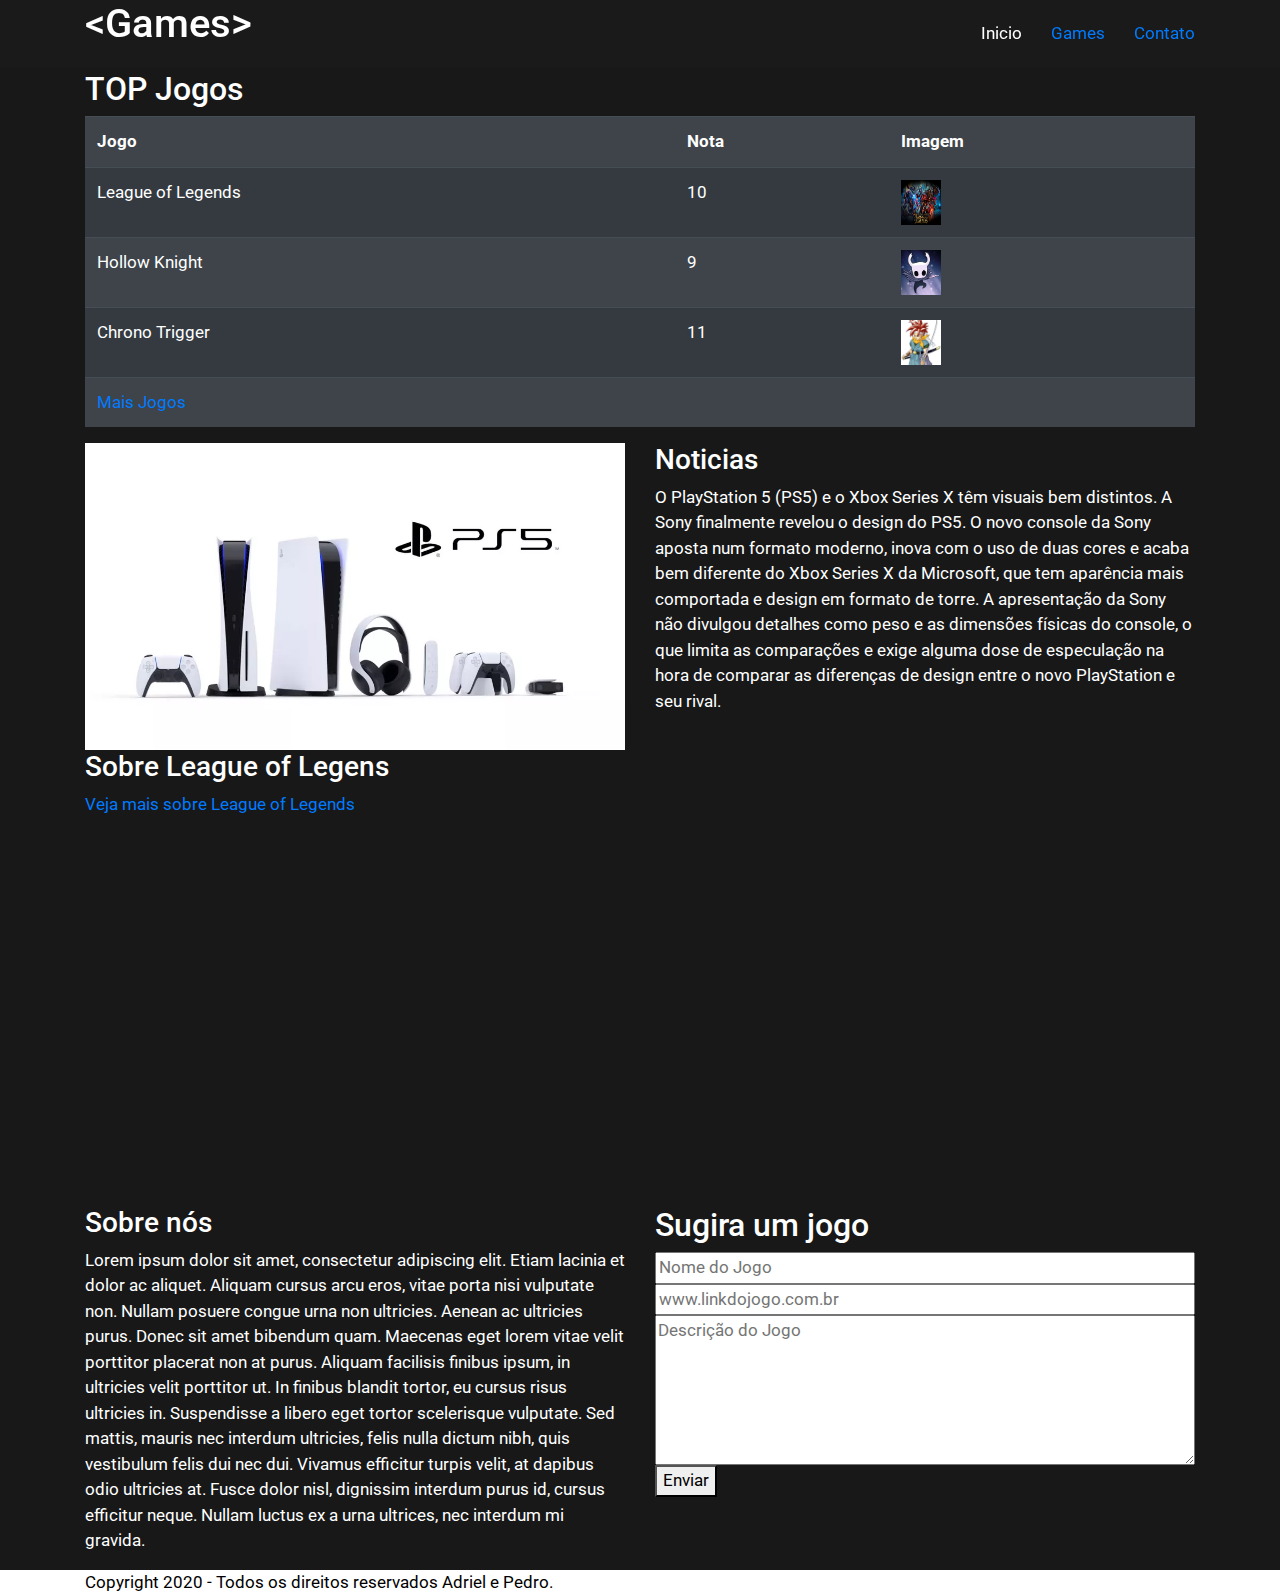
<file: index.html>
<!DOCTYPE html>
<html>

<head>

    <!--Titulo da pagina ainda a ser decidido-->
    <title>Games</title>
    <meta charset="utf-8">
    <link rel="stylesheet" href="https://stackpath.bootstrapcdn.com/bootstrap/4.5.2/css/bootstrap.min.css"
    integrity="sha384-JcKb8q3iqJ61gNV9KGb8thSsNjpSL0n8PARn9HuZOnIxN0hoP+VmmDGMN5t9UJ0Z" crossorigin="anonymous">

    <link rel="stylesheet" href="https://use.fontawesome.com/releases/v5.8.1/css/all.css"
        integrity="sha384-50oBUHEmvpQ+1lW4y57PTFmhCaXp0ML5d60M1M7uH2+nqUivzIebhndOJK28anvf" crossorigin="anonymous">
        
    <link rel="stylesheet" href="https://cdnjs.cloudflare.com/ajax/libs/animate.css/4.1.1/animate.min.css"/>
    <link rel="stylesheet" href="./css/index.css">
</head>

<body>
    <header>
        <div class=" container">
            <div class="row">
                <div class="col-3">
                    <h1>&lt;Games&gt;</h1>
                </div>
                <div class="sonic col-3">
                    <i class="fas fa-gamepad fa-4x"></i>
                </div>
                <div class="col-6">
                    <nav class="menu">
                        <ul>
                            <li class="inicio"><a href="#inicio">Inicio</a></li>
                            <li><a href="#games">Games</a></li>
                            <li><a href="#sobre">Contato</a></li>
                        </ul>
                    </nav>
                </div>
            </div>
        </div>
    </header>
    <main>
        <div class="container">
            <h2>TOP Jogos</h2>
            <div class="tabela">
                <a name="inicio"></a>
                <table class="table table-dark table-striped table-border table-hover">

                    <tr>
                        <th>Jogo</th>
                        <th>Nota</th>
                        <th>Imagem</th>
                    </tr>

                    <tr>
                        <td>League of Legends</td>
                        <td>10</td>
                        <td><img width=40 height=45
                            src="./imagem/league.jpg"
                            alt="LOL"></td>
                    </tr>

                    <tr>
                        <td>Hollow Knight</td>
                        <td>9</td>
                        <td><img width=40 height=45
                            src="./imagem/hollow-knight-icon.jpg"
                            alt="Hollow"></td>
                    </tr>

                    <tr>
                        <td>Chrono Trigger</td>
                        <td>11</td>
                        <td><img width=40 height=45
                            src="./imagem/icon_chrono.jpg"
                            alt="Chrono"></td>
                    </tr>

                    <td colspan="3">
                        <a href="#">Mais Jogos</a>
                    </td>
                </table>
            </div>
        </div>
        <div class="container">
            <div class="row">
                <div class="ps5 col-6">
                    <img width="100%" src="./imagem/playstation-5.png" alt="PlayStation 5">
                </div>
                <div class="Noticias col-6">
                    <h3>Noticias</h3>
                    <p>
                        O PlayStation 5 (PS5) e o Xbox Series X têm visuais bem distintos. A Sony finalmente revelou o design do 
                        PS5. O novo console da Sony aposta num formato moderno, inova com o uso de duas cores e acaba bem diferente 
                        do Xbox Series X da Microsoft, que tem aparência mais comportada e design em formato de torre. A apresentação 
                        da Sony não divulgou detalhes como peso e as dimensões físicas do console, o que limita as comparações e exige
                        alguma dose de especulação na hora de comparar as diferenças de design entre o novo PlayStation e seu rival. 
                    </p>
                </div>
            </div>
        </div>
        <div class="container">
            <a name="games"></a>
            <h3>Sobre League of Legens</h3>
            <p><a href="./Sobre/league/index.html">Veja mais sobre League of Legends</a></p>
            <div class="row">
                <div class="video-1 col-6">
                    <iframe class="video" width="100%" height="315" src="https://www.youtube.com/embed/yyRua8jJsiA" frameborder="0"
                        allow="accelerometer; autoplay; encrypted-media; gyroscope; picture-in-picture"
                        allowfullscreen></iframe>
                </div>
                <div class="video-2 col-6">
                    <iframe width="100%" height="315" src="https://www.youtube.com/embed/NxFcBz4QxW4" frameborder="0"
                        allow="accelerometer; autoplay; encrypted-media; gyroscope; picture-in-picture"
                        allowfullscreen></iframe>
                </div>
            </div>
        </div>
    </main>
    <footer>
        <div class="container">
            <a name="sobre"></a>
            <div class="row">
                <div class="col-6">
                    <h3>Sobre nós</h3>
                    <p>
                        Lorem ipsum dolor sit amet, consectetur adipiscing elit. Etiam lacinia et dolor ac aliquet. Aliquam cursus
                        arcu
                        eros, vitae porta nisi vulputate non. Nullam posuere congue urna non ultricies. Aenean ac ultricies purus.
                        Donec
                        sit amet bibendum quam. Maecenas eget lorem vitae velit porttitor placerat non at purus. Aliquam facilisis
                        finibus ipsum, in ultricies velit porttitor ut. In finibus blandit tortor, eu cursus risus ultricies in.
                        Suspendisse a libero eget tortor scelerisque vulputate. Sed mattis, mauris nec interdum ultricies, felis
                        nulla
                        dictum nibh, quis vestibulum felis dui nec dui. Vivamus efficitur turpis velit, at dapibus odio ultricies
                        at.
                        Fusce dolor nisl, dignissim interdum purus id, cursus efficitur neque. Nullam luctus ex a urna ultrices, nec
                        interdum mi gravida.
                    </p>
                </div>

                <div class="col-6">
                    <h2>Sugira um jogo</h2>
                  <form action="/enviar" id="form" method="POST">
                        <div id="aviso" class=""></div>
                        <input type="text" name="nome" id="nome"  placeholder="Nome do Jogo" />
                        <input type="url" name="link" id="url" placeholder="www.linkdojogo.com.br" />
                        <textarea id="msg"  name="descricao" placeholder="Descrição do Jogo" ></textarea>
                        <div class="botao">
                            <button type="submit" id="btnEnviar"> Enviar</button>
                        </div>
                    </form>         
                </div>
            </div>
        </div> 
        <div class="copyright">
            <div class="container">
                <div class="row">
                    <div class="col-12">
                        <i class="fas fa-copyright fa-1x"></i>  Copyright 2020 - Todos os direitos reservados Adriel e Pedro.
                    </div>
                </div>
            </div>
        </div>   
    </footer>

    <script src="https://code.jquery.com/jquery-3.5.1.slim.min.js"
        integrity="sha384-DfXdz2htPH0lsSSs5nCTpuj/zy4C+OGpamoFVy38MVBnE+IbbVYUew+OrCXaRkfj"
        crossorigin="anonymous"></script>
    <script src="https://cdn.jsdelivr.net/npm/popper.js@1.16.1/dist/umd/popper.min.js"
        integrity="sha384-9/reFTGAW83EW2RDu2S0VKaIzap3H66lZH81PoYlFhbGU+6BZp6G7niu735Sk7lN"
        crossorigin="anonymous"></script>
    <script src="https://stackpath.bootstrapcdn.com/bootstrap/4.5.2/js/bootstrap.min.js"
        integrity="sha384-B4gt1jrGC7Jh4AgTPSdUtOBvfO8shuf57BaghqFfPlYxofvL8/KUEfYiJOMMV+rV"
        crossorigin="anonymous"></script>
    <script src="./js/index.js"></script>
</body>

</html>
</file>
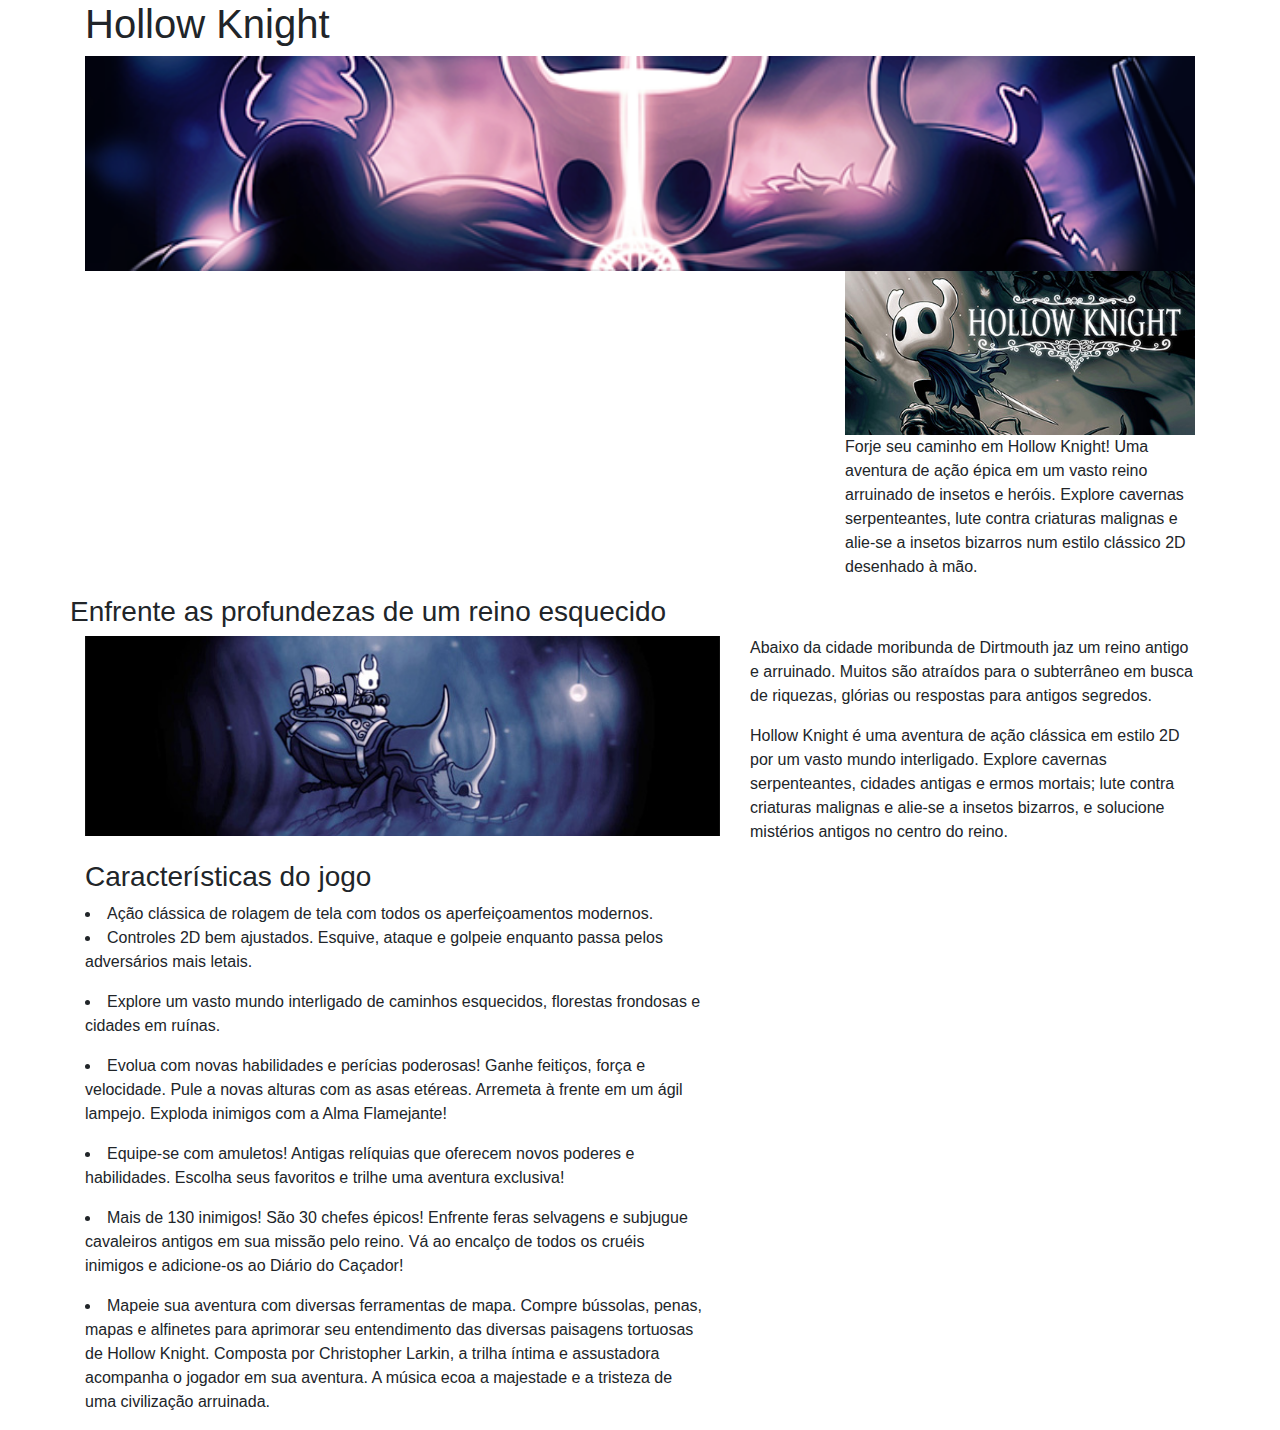
<file: Sobre/hollow/index.html>
<html>
    <head>
        <title>Sobre Hollow Knight</title>
        <meta charset="utf-8">
    
        <link rel="stylesheet" href="https://stackpath.bootstrapcdn.com/bootstrap/4.5.2/css/bootstrap.min.css">    
    </head>
    <body>
        <head>
            <div class="container">
                <h1>Hollow Knight</h1>
            </div>
            <div>

            </div>
            <div class="container">
                <div class="imagem">    
                    <img width="100%" src="./imagens/hollow-main01.png" alt="">
                </div>
            </div>    
        </head>
        <main>
            <section class="secao1">
                <div class="container">
                    <div class="row">
                        <div class="video-hollow col-8">
                            <iframe width="100%" height="300" src="https://www.youtube.com/embed/UAO2urG23S4" frameborder="0" allow="accelerometer; autoplay; clipboard-write; encrypted-media; gyroscope; picture-in-picture" allowfullscreen></iframe>
                        </div>
                        <div class="col-4">
                            <div class="">
                                <img width="100%"  src="./imagens/hollow-header.jpg" alt="hollow-knight">
                            </div>
                            <div class="texto-introducao">
                                <p>
                                    Forje seu caminho em Hollow Knight! Uma aventura de ação 
                                    épica em um vasto reino arruinado de insetos e heróis. 
                                    Explore cavernas serpenteantes, lute contra criaturas 
                                    malignas e alie-se a insetos bizarros num estilo clássico 
                                    2D desenhado à mão.
                                </p>    
                            </div>
                        </div>    
                    </div>
                </div>
            </section>
            <section class="secao2">    
                <div class="container">
                    <div class="row">
                        <h3>Enfrente as profundezas de um reino esquecido</h3>
                        <div class="imagem col-7">
                            <img width="100%" height="200" src="./imagens/hollow-main02.jpg" alt="Hollow andando no transporte">
                        </div>
                        <div class="texto col-5">
                            <p>
                                Abaixo da cidade moribunda de Dirtmouth jaz um reino antigo e arruinado. 
                                Muitos são atraídos para o subterrâneo em busca de riquezas, glórias ou 
                                respostas para antigos segredos.
                            </p>    
                            <p>
                                Hollow Knight é uma aventura de ação clássica em estilo 2D por um vasto 
                                mundo interligado. Explore cavernas serpenteantes, cidades antigas e ermos 
                                mortais; lute contra criaturas malignas e alie-se a insetos bizarros, e 
                                solucione mistérios antigos no centro do reino.
                            </p>
                        </div>
                    </div>
                </div>
            </section>    
            <section class="secao3">
                <div class="container">
                    <div class="row col-7">
                        <h3>Características do jogo</h3>
                        <p>
                            <li> Ação clássica de rolagem de tela com todos os aperfeiçoamentos modernos.</li>
                        </p>                        
                        <p>
                            <li>Controles 2D bem ajustados. Esquive, ataque e golpeie enquanto passa pelos adversários mais letais.</li>
                        </p>
                        <p>
                            <li>Explore um vasto mundo interligado de caminhos esquecidos, florestas frondosas e cidades em ruínas.</li>
                        </p>
                        <p>
                            <li>Evolua com novas habilidades e perícias poderosas! Ganhe feitiços, força e velocidade. Pule a novas alturas com as asas etéreas. Arremeta à frente em um ágil lampejo. 
                            Exploda inimigos com a Alma Flamejante!</li>
                        </p>
                        <p>
                            <li>Equipe-se com amuletos! Antigas relíquias que oferecem novos poderes e habilidades. Escolha seus favoritos e trilhe uma aventura exclusiva!</li>
                        </p>
                        <p>
                            <li>Mais de 130 inimigos! São 30 chefes épicos! Enfrente feras selvagens e subjugue cavaleiros antigos em sua missão pelo reino. 
                            Vá ao encalço de todos os cruéis inimigos e adicione-os ao Diário do Caçador!</li>
                        </p>
                        <p>
                            <li>Mapeie sua aventura com diversas ferramentas de mapa. Compre bússolas, penas, mapas e alfinetes para aprimorar seu entendimento das diversas paisagens tortuosas de Hollow Knight.
                            Composta por Christopher Larkin, a trilha íntima e assustadora acompanha o jogador em sua aventura. A música ecoa a majestade e a tristeza de uma civilização arruinada.</li>
                        </p> 
                        <!--No css recolher esse texto-->  
                    </div>    
                </div>
            </section>
        </main>
        <footer>
            <!--Tem mais conteudos para colocar como falar sobre a DLC e o novo jogo que vai lançar-->
        </footer>
    </body>
</html>
</file>
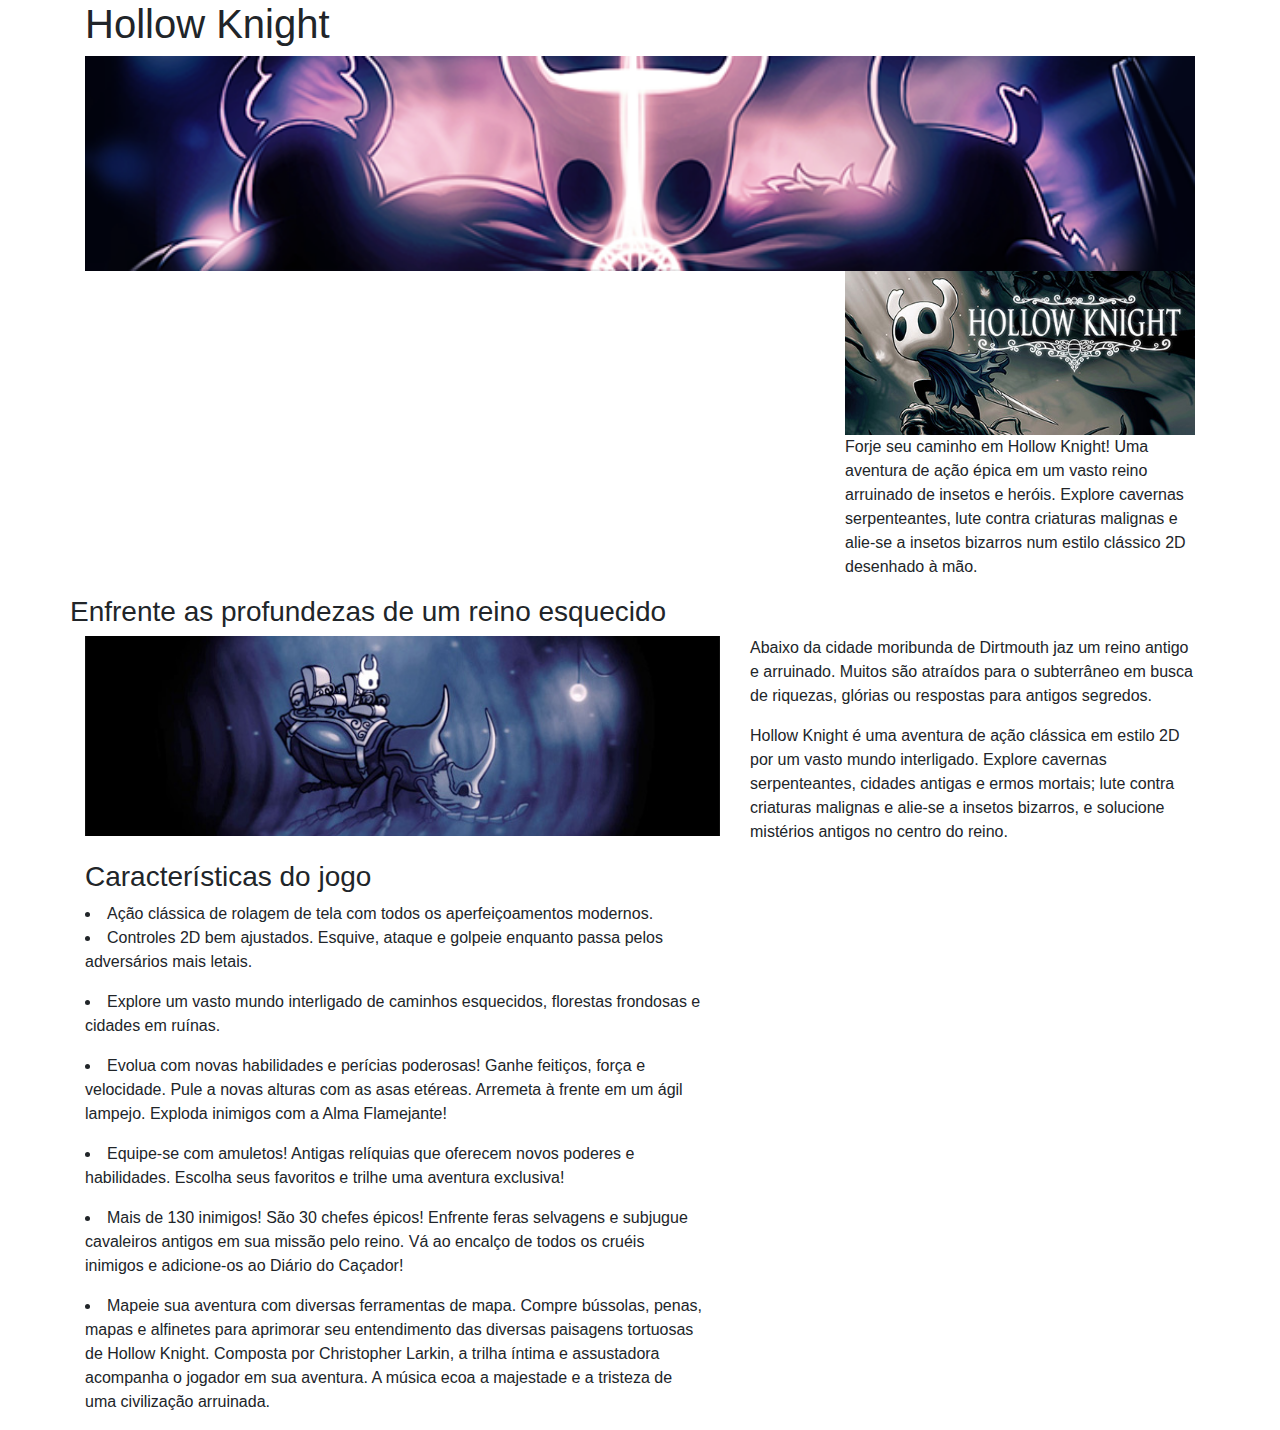
<file: Sobre/indexHollow.html>
<html>
    <head>
        <title>Sobre Hollow Knight</title>
        <meta charset="utf-8">
    
        <link rel="stylesheet" href="https://stackpath.bootstrapcdn.com/bootstrap/4.5.2/css/bootstrap.min.css">    
    </head>
    <body>
        <head>
            <div class="container">
                <h1>Hollow Knight</h1>
            </div>
            <div>

            </div>
            <div class="container">
                <div class="imagem">    
                    <img width="100%" src="../imagem/hollow-main01.png" alt="">
                </div>
            </div>    
        </head>
        <main>
            <section class="secao1">
                <div class="container">
                    <div class="row">
                        <div class="video-hollow col-8">
                            <iframe width="100%" height="300" src="https://www.youtube.com/embed/UAO2urG23S4" frameborder="0" allow="accelerometer; autoplay; clipboard-write; encrypted-media; gyroscope; picture-in-picture" allowfullscreen></iframe>
                        </div>
                        <div class="col-4">
                            <div class="">
                                <img width="100%"  src="../imagem/hollow-header.jpg" alt="hollow-knight">
                            </div>
                            <div class="texto-introducao">
                                <p>
                                    Forje seu caminho em Hollow Knight! Uma aventura de ação 
                                    épica em um vasto reino arruinado de insetos e heróis. 
                                    Explore cavernas serpenteantes, lute contra criaturas 
                                    malignas e alie-se a insetos bizarros num estilo clássico 
                                    2D desenhado à mão.
                                </p>    
                            </div>
                        </div>    
                    </div>
                </div>
            </section>
            <section class="secao2">    
                <div class="container">
                    <div class="row">
                        <h3>Enfrente as profundezas de um reino esquecido</h3>
                        <div class="imagem col-7">
                            <img width="100%" height="200" src="../imagem/hollow-main02.jpg" alt="Hollow andando no transporte">
                        </div>
                        <div class="texto col-5">
                            <p>
                                Abaixo da cidade moribunda de Dirtmouth jaz um reino antigo e arruinado. 
                                Muitos são atraídos para o subterrâneo em busca de riquezas, glórias ou 
                                respostas para antigos segredos.
                            </p>    
                            <p>
                                Hollow Knight é uma aventura de ação clássica em estilo 2D por um vasto 
                                mundo interligado. Explore cavernas serpenteantes, cidades antigas e ermos 
                                mortais; lute contra criaturas malignas e alie-se a insetos bizarros, e 
                                solucione mistérios antigos no centro do reino.
                            </p>
                        </div>
                    </div>
                </div>
            </section>    
            <section class="secao3">
                <div class="container">
                    <div class="row col-7">
                        <h3>Características do jogo</h3>
                        <p>
                            <li> Ação clássica de rolagem de tela com todos os aperfeiçoamentos modernos.</li>
                        </p>                        
                        <p>
                            <li>Controles 2D bem ajustados. Esquive, ataque e golpeie enquanto passa pelos adversários mais letais.</li>
                        </p>
                        <p>
                            <li>Explore um vasto mundo interligado de caminhos esquecidos, florestas frondosas e cidades em ruínas.</li>
                        </p>
                        <p>
                            <li>Evolua com novas habilidades e perícias poderosas! Ganhe feitiços, força e velocidade. Pule a novas alturas com as asas etéreas. Arremeta à frente em um ágil lampejo. 
                            Exploda inimigos com a Alma Flamejante!</li>
                        </p>
                        <p>
                            <li>Equipe-se com amuletos! Antigas relíquias que oferecem novos poderes e habilidades. Escolha seus favoritos e trilhe uma aventura exclusiva!</li>
                        </p>
                        <p>
                            <li>Mais de 130 inimigos! São 30 chefes épicos! Enfrente feras selvagens e subjugue cavaleiros antigos em sua missão pelo reino. 
                            Vá ao encalço de todos os cruéis inimigos e adicione-os ao Diário do Caçador!</li>
                        </p>
                        <p>
                            <li>Mapeie sua aventura com diversas ferramentas de mapa. Compre bússolas, penas, mapas e alfinetes para aprimorar seu entendimento das diversas paisagens tortuosas de Hollow Knight.
                            Composta por Christopher Larkin, a trilha íntima e assustadora acompanha o jogador em sua aventura. A música ecoa a majestade e a tristeza de uma civilização arruinada.</li>
                        </p> 
                        <!--No css recolher esse texto-->  
                    </div>    
                </div>
            </section>
        </main>
        <footer>
            <!--Tem mais conteudos para colocar como falar sobre a DLC e o novo jogo que vai lançar-->
        </footer>
    </body>
</html>
</file>
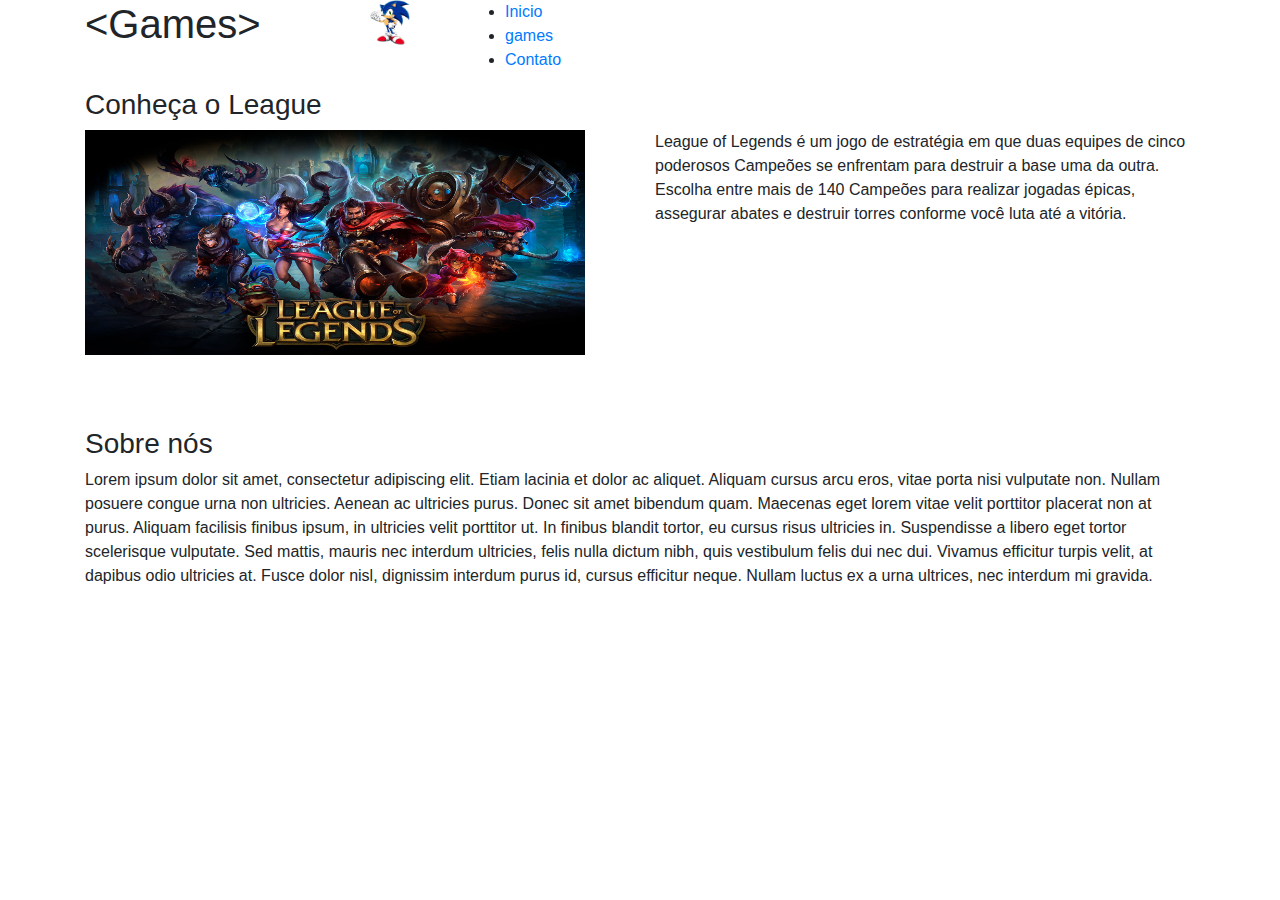
<file: Sobre/indexLOL.html>
<html>

<head>
    <title>Sobre LOL</title>
    <meta charset="utf-8">

    <link rel="stylesheet" href="https://stackpath.bootstrapcdn.com/bootstrap/4.5.2/css/bootstrap.min.css">
</head>

<body>
    <header>
        <div class="container">
            <div class="row">
                <div class="col-3">
                    <h1>&lt;Games&gt;</h1>
                </div>
                <div class="col-1">
                    <img width=40 height=45
                        src="..//Imagens/https___i.pinimg.com_originals_04_50_d6_0450d64bea873976cabcbd3c375120c6.png"
                        alt="Sonic">
                </div>
                <div class="col-8">
                    <nav class="menu">
                        <ul>
                            <li><a href="#inicio">Inicio</a></li>
                            <li><a href="#games">games</a></li>
                            <li><a href="#contato">Contato</a></li>
                        </ul>
                    </nav>
                </div>
            </div>
        </div>
    </header>

    <main>
        <div class="container">
            <h3>Conheça o League</h3>
            <div class="row">
                <div class="col-6">
                    <img width=500 height=225 src="../Imagens/League.jpg" alt="LOL">
                </div>
                <div class="col-6">
                    League of Legends é um jogo de estratégia em que duas equipes de cinco poderosos Campeões se
                    enfrentam para
                    destruir a base uma da outra. Escolha entre mais de 140 Campeões para realizar jogadas épicas,
                    assegurar
                    abates
                    e destruir torres conforme você luta até a vitória.
                </div>
            </div>
        </div>
    </main>
    <br>
    <br>
    <br>
    <footer>
        <div class="container">
            <h3>Sobre nós</h3>
            Lorem ipsum dolor sit amet, consectetur adipiscing elit. Etiam lacinia et dolor ac aliquet. Aliquam cursus
            arcu
            eros, vitae porta nisi vulputate non. Nullam posuere congue urna non ultricies. Aenean ac ultricies purus.
            Donec
            sit amet bibendum quam. Maecenas eget lorem vitae velit porttitor placerat non at purus. Aliquam facilisis
            finibus ipsum, in ultricies velit porttitor ut. In finibus blandit tortor, eu cursus risus ultricies in.
            Suspendisse a libero eget tortor scelerisque vulputate. Sed mattis, mauris nec interdum ultricies, felis
            nulla
            dictum nibh, quis vestibulum felis dui nec dui. Vivamus efficitur turpis velit, at dapibus odio ultricies
            at.
            Fusce dolor nisl, dignissim interdum purus id, cursus efficitur neque. Nullam luctus ex a urna ultrices, nec
            interdum mi gravida.
        </div>
    </footer>

    <script src="https://code.jquery.com/jquery-3.5.1.slim.min.js"
        integrity="sha384-DfXdz2htPH0lsSSs5nCTpuj/zy4C+OGpamoFVy38MVBnE+IbbVYUew+OrCXaRkfj"
        crossorigin="anonymous"></script>
    <script src="https://cdn.jsdelivr.net/npm/popper.js@1.16.1/dist/umd/popper.min.js"
        integrity="sha384-9/reFTGAW83EW2RDu2S0VKaIzap3H66lZH81PoYlFhbGU+6BZp6G7niu735Sk7lN"
        crossorigin="anonymous"></script>
    <script src="https://stackpath.bootstrapcdn.com/bootstrap/4.5.2/js/bootstrap.min.js"
        integrity="sha384-B4gt1jrGC7Jh4AgTPSdUtOBvfO8shuf57BaghqFfPlYxofvL8/KUEfYiJOMMV+rV"
        crossorigin="anonymous"></script>
</body>

</html>
</file>
<file: css/index.css>
@import url("https://fonts.googleapis.com/css2?family=Roboto:wght@300;400;700&display=swap");
body {
  background-color: #181818;
  color: #FFF;
  font-size: 17px;
  padding-top: 70px;
}

body > header {
  background-color: rgba(28, 28, 28, 0.8);
  width: 100%;
  position: fixed;
  z-index: 100;
  top: 0;
}

body > header > div.container > div.row > div.sonic > img {
  width: 100%;
  margin: 10px 0;
}

body > header > div.container > div.row nav.menu {
  width: 100%;
}

body > header > div.container > div.row nav.menu > ul {
  widows: 100px;
  margin: 0;
  padding: 21px 0;
  list-style: nome;
  text-align: right;
}

body > header > div.container > div.row nav.menu > ul > li {
  display: inline-block;
  margin-left: 25px;
}

body > header > div.container > div.row nav.menu > ul > li.inicio > a {
  color: #FFF;
}

body > main > div.container > div.row > div.video-1 {
  display: inline-block;
  text-align: left;
  padding-top: 25px;
  padding-left: 0px;
  padding-right: 60px;
  padding-bottom: 25px;
}

body > main > div.container > div.row > div.video-2 {
  display: inline-block;
  text-align: right;
  padding-top: 25px;
  padding-left: 60px;
  padding-right: 0px;
  padding-bottom: 25px;
}

body > footer > div.container > div.row > div > form > input {
  display: block;
  width: 100%;
}

body > footer > div.container > div.row > div > form > textarea {
  display: block;
  width: 100%;
  height: 150px;
}

body > footer > div.copyright {
  background-color: #FFF;
  color: black;
}
/*# sourceMappingURL=index.css.map */
</file>
